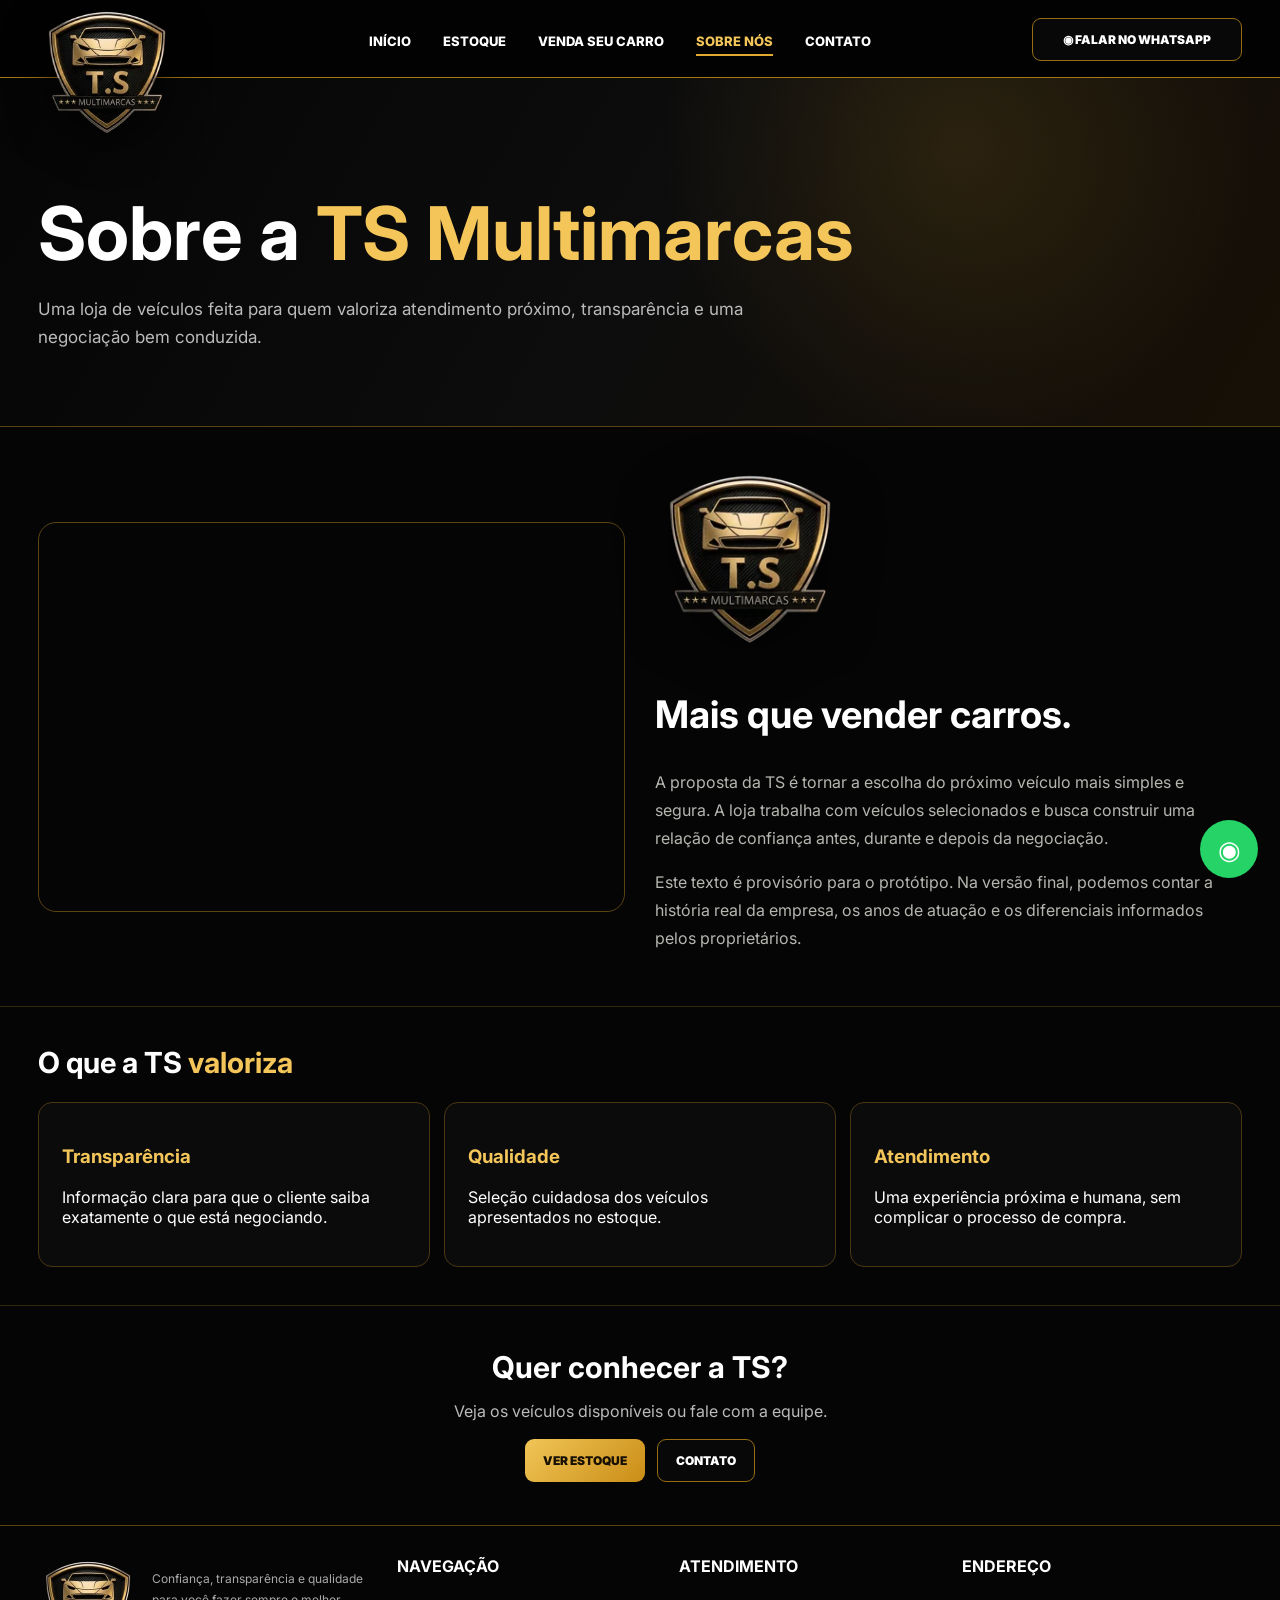
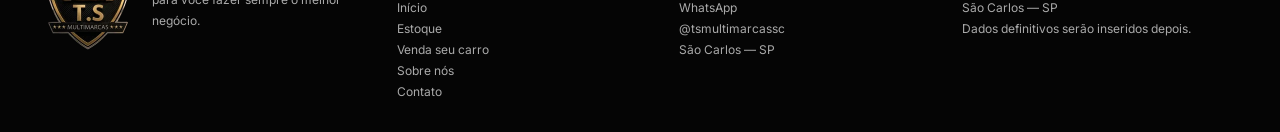
<file: sobre.html>
<!doctype html><html lang="pt-BR"><head><meta charset="utf-8"><meta name="viewport" content="width=device-width,initial-scale=1"><title>Sobre nós — TS Multimarcas</title><link rel="preconnect" href="https://fonts.googleapis.com"><link rel="preconnect" href="https://fonts.gstatic.com" crossorigin><link href="https://fonts.googleapis.com/css2?family=Inter:wght@400;500;600;700;800;900&display=swap" rel="stylesheet"><link rel="stylesheet" href="style.css"></head><body><header><div class="container nav"><a class="brand" href="index.html"><img src="logo-ts.svg" alt="TS Multimarcas"></a><nav class="navlinks"><a href="index.html">INÍCIO</a><a href="estoque.html">ESTOQUE</a><a href="vender.html">VENDA SEU CARRO</a><a class="active" href="sobre.html">SOBRE NÓS</a><a href="index.html#contato">CONTATO</a></nav><a class="btn" href="index.html#contato">◉ FALAR NO WHATSAPP</a><span class="menu">☰</span></div></header><main><section class="page-hero"><div class="container"><h1>Sobre a <span>TS Multimarcas</span></h1><p>Uma loja de veículos feita para quem valoriza atendimento próximo, transparência e uma negociação bem conduzida.</p></div></section><section class="section story"><div class="container story-grid"><div class="story-photo"></div><div><img src="logo-ts.svg" alt="TS Multimarcas" style="width:190px;filter:drop-shadow(0 12px 25px #0008)"><h2>Mais que vender carros.</h2><p>A proposta da TS é tornar a escolha do próximo veículo mais simples e segura. A loja trabalha com veículos selecionados e busca construir uma relação de confiança antes, durante e depois da negociação.</p><p>Este texto é provisório para o protótipo. Na versão final, podemos contar a história real da empresa, os anos de atuação e os diferenciais informados pelos proprietários.</p></div></div></section><section class="section"><div class="container"><div class="section-head"><div><h2>O que a TS <span>valoriza</span></h2></div></div><div class="values"><div class="value"><h3>Transparência</h3><p>Informação clara para que o cliente saiba exatamente o que está negociando.</p></div><div class="value"><h3>Qualidade</h3><p>Seleção cuidadosa dos veículos apresentados no estoque.</p></div><div class="value"><h3>Atendimento</h3><p>Uma experiência próxima e humana, sem complicar o processo de compra.</p></div></div></div></section><section class="cta"><div class="container"><h2>Quer conhecer a TS?</h2><p>Veja os veículos disponíveis ou fale com a equipe.</p><div class="actions"><a class="btn gold" href="estoque.html">VER ESTOQUE</a><a class="btn" href="index.html#contato">CONTATO</a></div></div></section></main><footer class="footer"><div class="container"><div class="footer-grid"><div class="footer-brand"><img src="logo-ts.svg" alt="TS Multimarcas"><p>Confiança, transparência e qualidade para você fazer sempre o melhor negócio.</p></div><div><h4>NAVEGAÇÃO</h4><p><a href="index.html">Início</a><br><a href="estoque.html">Estoque</a><br><a href="vender.html">Venda seu carro</a><br><a href="sobre.html">Sobre nós</a><br><a href="index.html#contato">Contato</a></p></div><div><h4>ATENDIMENTO</h4><p>WhatsApp<br>@tsmultimarcassc<br>São Carlos — SP</p></div><div><h4>ENDEREÇO</h4><p>São Carlos — SP<br>Dados definitivos serão inseridos depois.</p></div></div></div></footer><a class="whatsapp" href="index.html#contato">◉</a></body></html>
</file>
<file: style.css>
:root{--bg:#050505;--panel:#0b0b0b;--gold:#e0aa2f;--gold2:#f4c65a;--line:#5d4314;--muted:#aaa}*{box-sizing:border-box}html{scroll-behavior:smooth}body{margin:0;background:var(--bg);color:#fff;font-family:Inter,Arial,sans-serif}a{text-decoration:none;color:inherit}.container{width:min(1240px,94vw);margin:auto}.btn{display:inline-flex;align-items:center;justify-content:center;gap:8px;padding:13px 18px;border:1px solid #966d12;border-radius:9px;background:#080808;color:#fff;font-size:12px;font-weight:900}.btn.gold{background:linear-gradient(135deg,#f1c557,#c98d16);color:#171003;border:0}header{height:78px;position:sticky;top:0;z-index:50;background:#030303f2;border-bottom:1px solid #a57914;backdrop-filter:blur(12px)}.nav{height:78px;display:grid;grid-template-columns:170px 1fr 210px;align-items:center;gap:20px}.brand{height:100%;position:relative}.brand img{position:absolute;top:4px;left:0;width:138px;height:138px;object-fit:contain;z-index:55;filter:drop-shadow(0 12px 22px #000b)}.navlinks{display:flex;justify-content:center;gap:32px;font-size:13px;font-weight:800}.navlinks a{padding:28px 0 24px;position:relative}.navlinks a.active,.navlinks a:hover{color:var(--gold2)}.navlinks a.active:after{content:'';position:absolute;left:0;right:0;bottom:17px;height:2px;background:var(--gold)}.menu{display:none}.hero{position:relative;overflow:hidden;background:radial-gradient(circle at 68% 25%,#f4be4220,transparent 27%),linear-gradient(125deg,#070707 0 28%,#d5a536 28% 33%,#0a0a0a 33% 60%,#c99624 60% 65%,#080808 65%);border-bottom:1px solid var(--line)}.hero:before{content:'';position:absolute;inset:0;background:repeating-linear-gradient(135deg,#ffffff05 0 1px,transparent 1px 5px)}.hero-grid{position:relative;z-index:2;min-height:560px;display:grid;grid-template-columns:.8fr 1.15fr .72fr;align-items:center;gap:18px;padding:46px 0 22px}.hero-copy{padding-top:55px}.hero-copy h1{font-size:clamp(54px,6vw,84px);line-height:.9;margin:0 0 18px;letter-spacing:-.055em}.hero-copy h1 span{display:block;color:var(--gold2)}.hero-copy p{font-size:20px;line-height:1.12;font-weight:800}.hero-center{position:relative;min-height:480px;display:flex;align-items:flex-end;justify-content:center}.hero-logo{position:absolute;right:4%;top:0;width:310px;filter:drop-shadow(0 22px 35px #000c)}.hero-car{position:relative;z-index:2;width:100%;max-width:620px;margin-bottom:8px}.hero-car img{width:100%;display:block;aspect-ratio:1.55;object-fit:cover;border-radius:24px;mask-image:linear-gradient(#000 82%,transparent 100%)}.hero-side{background:#070707ed;border:1px solid #c99417;border-radius:18px;padding:27px 26px;box-shadow:0 18px 60px #000a}.hero-side h2{font-size:34px;line-height:.95;margin:0}.hero-side h2 span{color:var(--gold2)}.hero-side p{font-weight:900;font-size:18px}.features{position:relative;z-index:3;display:grid;grid-template-columns:.72fr 1.15fr .9fr 1.35fr;gap:10px;width:min(1240px,94vw);margin:-13px auto 20px}.feat{min-height:76px;border:1px solid #956d16;background:#080808;border-radius:13px;display:flex;align-items:center;justify-content:center;text-align:center;padding:13px;font-size:14px;font-weight:900}.feat.gold{background:linear-gradient(135deg,#f0c356,#c98e18);color:#171003;border:0}.section{padding:38px 0;border-bottom:1px solid #33270e}.section-head{display:flex;justify-content:space-between;align-items:end;gap:20px;margin-bottom:22px}.section-head h2{margin:0;font-size:29px}.section-head h2 span{color:var(--gold2)}.section-head p{color:#8f8f8c}.cars{display:grid;grid-template-columns:repeat(6,1fr);gap:11px}.car{background:#0c0c0c;border:1px solid #4c3a14;border-radius:9px;overflow:hidden}.car img{width:100%;aspect-ratio:1.28;object-fit:cover;display:block}.car-body{padding:12px}.car h3{font-size:14px;line-height:1.25;margin:0 0 8px}.meta{font-size:11px;color:#bbb;line-height:1.55}.price{color:var(--gold2);font-size:19px;font-weight:900;margin:9px 0}.car .btn{width:100%;padding:9px}.why{padding:27px 0 34px;border-bottom:1px solid #594213;background:radial-gradient(circle at 50% 10%,#e0aa2f19,transparent 42%)}.why h2{text-align:center}.benefits{display:grid;grid-template-columns:repeat(4,1fr)}.benefit{text-align:center;padding:16px 28px;border-right:1px solid #4d3912}.benefit:last-child{border:0}.benefit h3{font-size:13px}.benefit p{font-size:12px;color:#aaa;line-height:1.55}.ico{font-size:38px;color:var(--gold2)}.sell-strip{display:grid;grid-template-columns:260px 1fr auto;align-items:center;background:#0a0a0a;border-bottom:1px solid #5a4110}.sell-photo{height:145px;background:url('https://images.unsplash.com/photo-1503736334956-4c8f8e92946d?auto=format&fit=crop&w=900&q=80') center/cover}.sell-copy{padding:22px 28px}.sell-copy h2{margin:0 0 7px}.sell-copy p{margin:0;color:#bbb}.sell-action{padding-right:32px}.instagram{padding:26px 0;border-bottom:1px solid #4b3811}.insta-wrap{display:grid;grid-template-columns:250px 1fr;gap:22px;align-items:center}.insta-grid{display:grid;grid-template-columns:repeat(6,1fr);gap:0;border-radius:10px;overflow:hidden}.insta-grid img{width:100%;aspect-ratio:1;object-fit:cover;display:block}.instagram p,.location-section p{color:#aaa;line-height:1.7}.location-section{padding:30px 0;border-bottom:1px solid #5a4112}.location-grid{display:grid;grid-template-columns:.72fr 1.28fr;gap:26px}.map{min-height:230px;border:1px solid #5b4314;border-radius:12px;position:relative;display:grid;place-items:center;overflow:hidden;background:#111}.map:before{content:'';position:absolute;inset:0;background:repeating-linear-gradient(35deg,transparent 0 46px,#282828 47px 49px,transparent 50px 88px),repeating-linear-gradient(145deg,transparent 0 56px,#1e1e1e 57px 59px,transparent 60px 98px)}.map b{position:relative;color:var(--gold2);background:#050505dc;padding:12px 18px;border-radius:9px}.cta{padding:43px 0;text-align:center;border-bottom:1px solid #5a4112}.cta h2{font-size:30px;margin:0 0 8px}.cta p{color:#bbb}.actions{display:flex;gap:12px;justify-content:center;flex-wrap:wrap;margin-top:18px}footer{padding:30px 0 18px}.footer-grid{display:grid;grid-template-columns:1.3fr 1fr 1fr 1.1fr;gap:28px}.footer-brand{display:flex;gap:14px}.footer-brand img{width:100px;height:100px;object-fit:contain}.footer h4{margin-top:0}.footer p,.footer a{font-size:12px;line-height:1.75;color:#aaa}.copyright{border-top:1px solid #202020;padding-top:13px;margin-top:22px;display:flex;justify-content:space-between;font-size:11px;color:#777}.whatsapp{position:fixed;right:22px;bottom:22px;width:58px;height:58px;border-radius:50%;background:#25d366;display:grid;place-items:center;font-size:26px;z-index:50}.page-hero{padding:110px 0 58px;background:radial-gradient(circle at 75% 20%,#d6a02a23,transparent 30%),linear-gradient(120deg,#050505,#0d0d0d 52%,#171006);border-bottom:1px solid #5b4315}.page-hero h1{font-size:clamp(44px,6vw,74px);margin:0 0 12px}.page-hero h1 span{color:var(--gold2)}.page-hero p{max-width:720px;color:#bbb;font-size:17px;line-height:1.65}.filters{display:grid;grid-template-columns:2fr repeat(4,1fr);gap:10px;margin-bottom:22px}.field{width:100%;background:#0b0b0b;border:1px solid #483712;border-radius:9px;color:#fff;padding:13px}.cars.big{grid-template-columns:repeat(4,1fr);gap:16px}.form-wrap{display:grid;grid-template-columns:1fr .8fr;gap:30px}.form-card,.info-card{background:#0b0b0b;border:1px solid #4a3813;border-radius:15px;padding:25px}.form-grid{display:grid;grid-template-columns:1fr 1fr;gap:13px}.full{grid-column:1/-1}.field-label{font-size:12px;font-weight:800;margin:0 0 6px}.form-card textarea{min-height:115px}.steps{display:grid;gap:12px}.step{display:flex;gap:13px;padding:14px 0;border-bottom:1px solid #242424}.step b{display:grid;place-items:center;min-width:34px;height:34px;border-radius:50%;background:var(--gold);color:#111}.step h3{margin:2px 0 5px}.step p{margin:0;color:#999;font-size:13px}.story-grid{display:grid;grid-template-columns:1fr 1fr;gap:30px;align-items:center}.story-photo{min-height:390px;border-radius:18px;background:url('https://images.unsplash.com/photo-1562141961-b5d2a4e7a149?auto=format&fit=crop&w=1200&q=80') center/cover;border:1px solid #5b4314}.story h2{font-size:38px}.story p{color:#b6b6b1;line-height:1.75}.values{display:grid;grid-template-columns:repeat(3,1fr);gap:14px}.value{background:#0b0b0b;border:1px solid #493713;border-radius:14px;padding:23px}.value h3{color:var(--gold2)}@media(max-width:1000px){.nav{grid-template-columns:145px 1fr}.navlinks,.nav>.btn{display:none}.menu{display:block;justify-self:end}.hero-grid{grid-template-columns:1fr 1fr}.hero-side{grid-column:1/-1}.features{grid-template-columns:1fr 1fr}.cars{grid-template-columns:repeat(3,1fr)}.sell-strip{grid-template-columns:220px 1fr}.sell-action{grid-column:2;padding:0 28px 25px}.insta-wrap,.location-grid,.form-wrap,.story-grid{grid-template-columns:1fr}.footer-grid{grid-template-columns:1fr 1fr}.filters{grid-template-columns:1fr 1fr}.cars.big{grid-template-columns:repeat(2,1fr)}}@media(max-width:640px){header,.nav{height:70px}.brand img{width:98px;height:98px;top:2px}.hero-grid{grid-template-columns:1fr;padding-top:64px}.hero-copy{padding-top:0}.hero-copy h1{font-size:54px}.hero-center{min-height:350px}.hero-logo{width:195px}.features{grid-template-columns:1fr}.cars,.cars.big{grid-template-columns:1fr}.benefits{grid-template-columns:1fr 1fr}.sell-strip{grid-template-columns:1fr}.sell-photo{height:180px}.sell-action{grid-column:1;padding:0 22px 22px}.insta-grid{grid-template-columns:repeat(3,1fr)}.footer-grid,.filters,.form-grid,.values{grid-template-columns:1fr}.full{grid-column:auto}.copyright{flex-direction:column;gap:6px}.page-hero{padding-top:95px}}
</file>
